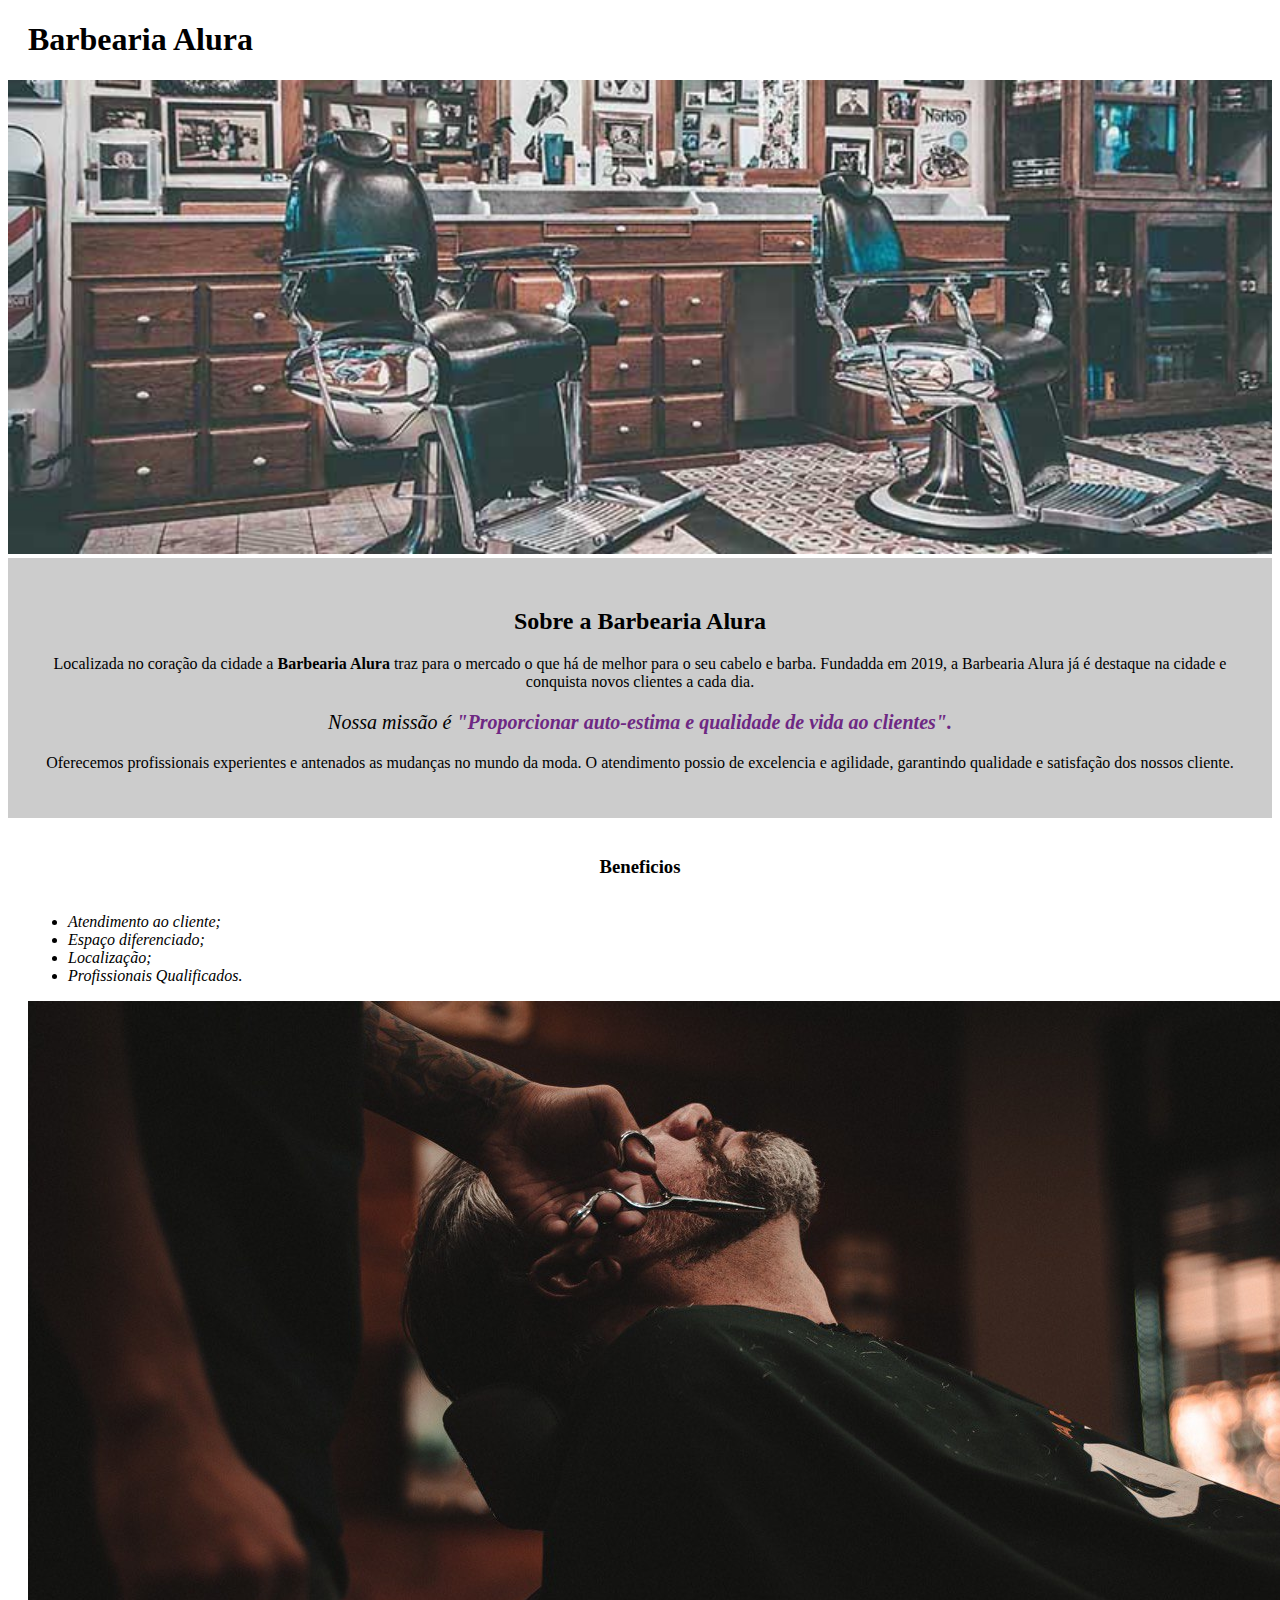
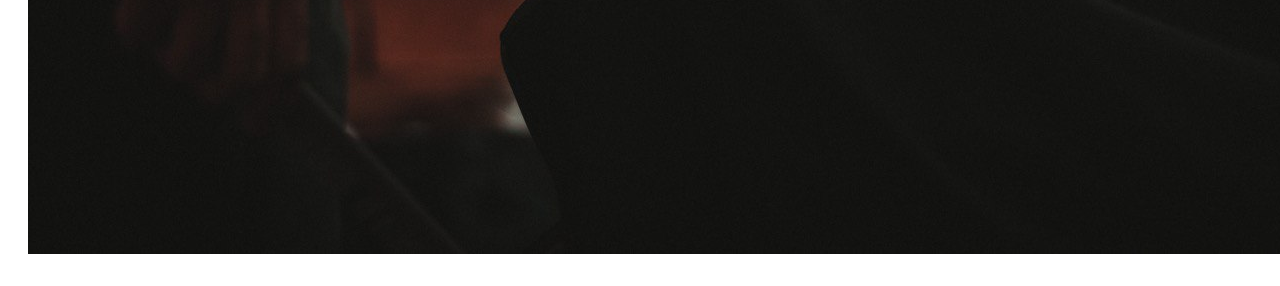
<file: index.html>
<!DOCTYPE html>
<html lang="en">
<head>
    <meta charset="UTF-8">
    <meta http-equiv="X-UA-Compatible" content="IE=edge">
    <meta name="viewport" content="width=device-width, initial-scale=1.0">
    <link rel="stylesheet" href="style.css">
    <title>Barbearia Alura</title>
</head>
<body>
    <header>
        <h1 class="titulo-principal">Barbearia Alura</h1>
    </header>

    <img id="banner" src="banner.jpg"> 

    <div class="principal">
        <h2 class="titulo-centralizado">Sobre a Barbearia Alura</h2>

        <p>Localizada no coração da cidade  a <strong>Barbearia Alura</strong> traz para o mercado o que há de melhor 
        para o seu cabelo e barba. Fundadda em 2019, a Barbearia Alura já é destaque na cidade e conquista novos 
        clientes a cada dia.</p>    

        <p id="missao"><em>Nossa missão é <strong>"Proporcionar auto-estima e qualidade de vida ao clientes".</em></strong></p>

        <p>Oferecemos profissionais experientes e antenados as mudanças no mundo da moda. 
            O atendimento possio de excelencia e agilidade, 
            garantindo qualidade e satisfação dos nossos cliente.</p>

    </div>

    <div class="beneficios">
        <h3 class="titulo-centralizado">Beneficios</h3>

        <ul>
            <li class="itens">Atendimento ao cliente;</li>
            <li class="itens">Espaço diferenciado;</li>
            <li class="itens">Localização;</li>
            <li class="itens">Profissionais Qualificados.</li>
        </ul>

        <img src="beneficios.jpg" class="imagembeneficios">
    </div>

</body>
</html>
</file>
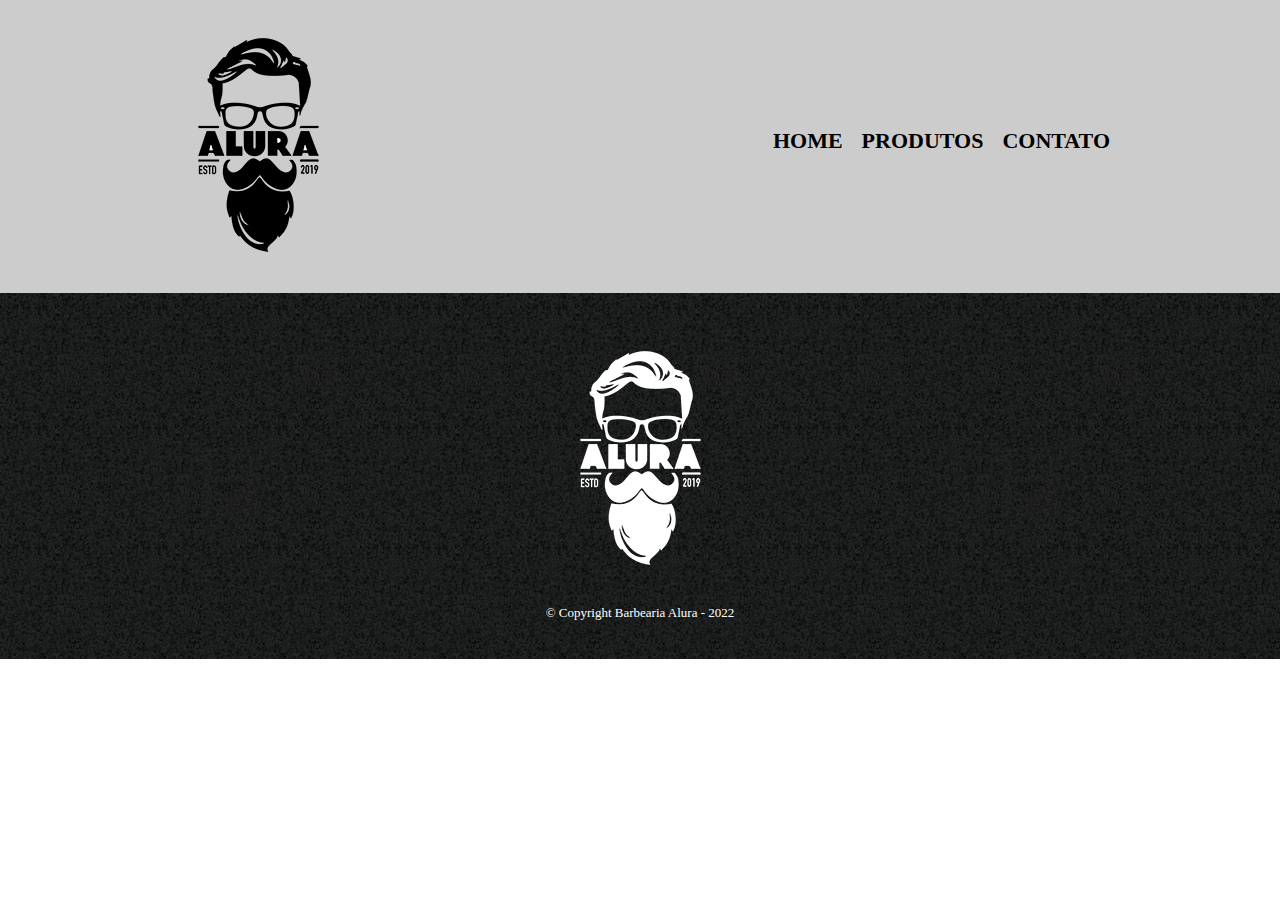
<file: contato.html>
<!DOCTYPE html>
<html lang="pt-br">
<head>
    <meta charset="UTF-8">
    <meta http-equiv="X-UA-Compatible" content="IE=edge">
    <meta name="viewport" content="width=device-width, initial-scale=1.0">
    <link rel="stylesheet" href="reset.css">
    <link rel="stylesheet" href="produtos.css">
    <title>Produtos - Barberia Alura</title>
</head>
<body>
    
    <header>
        <div class="caixa">
            <h1><img src="logo.png" alt="Logo Barberia"></h1>
            
            <nav>
                <ul class="navegacao">
                    <li><a href="index.html">Home</a></li>
                    <li><a href="produtos.html">Produtos</a></li>
                    <li><a href="contato.html">Contato</a></li>
                </ul>
            </nav>
    </div>
    </header>

    <main>  

    </main>

    <footer>
        <img src="logo-branco.png" alt="">
        <p class="copyright">&#169; Copyright Barbearia Alura - 2022</p>
    </footer>
</body>
</html>
</file>
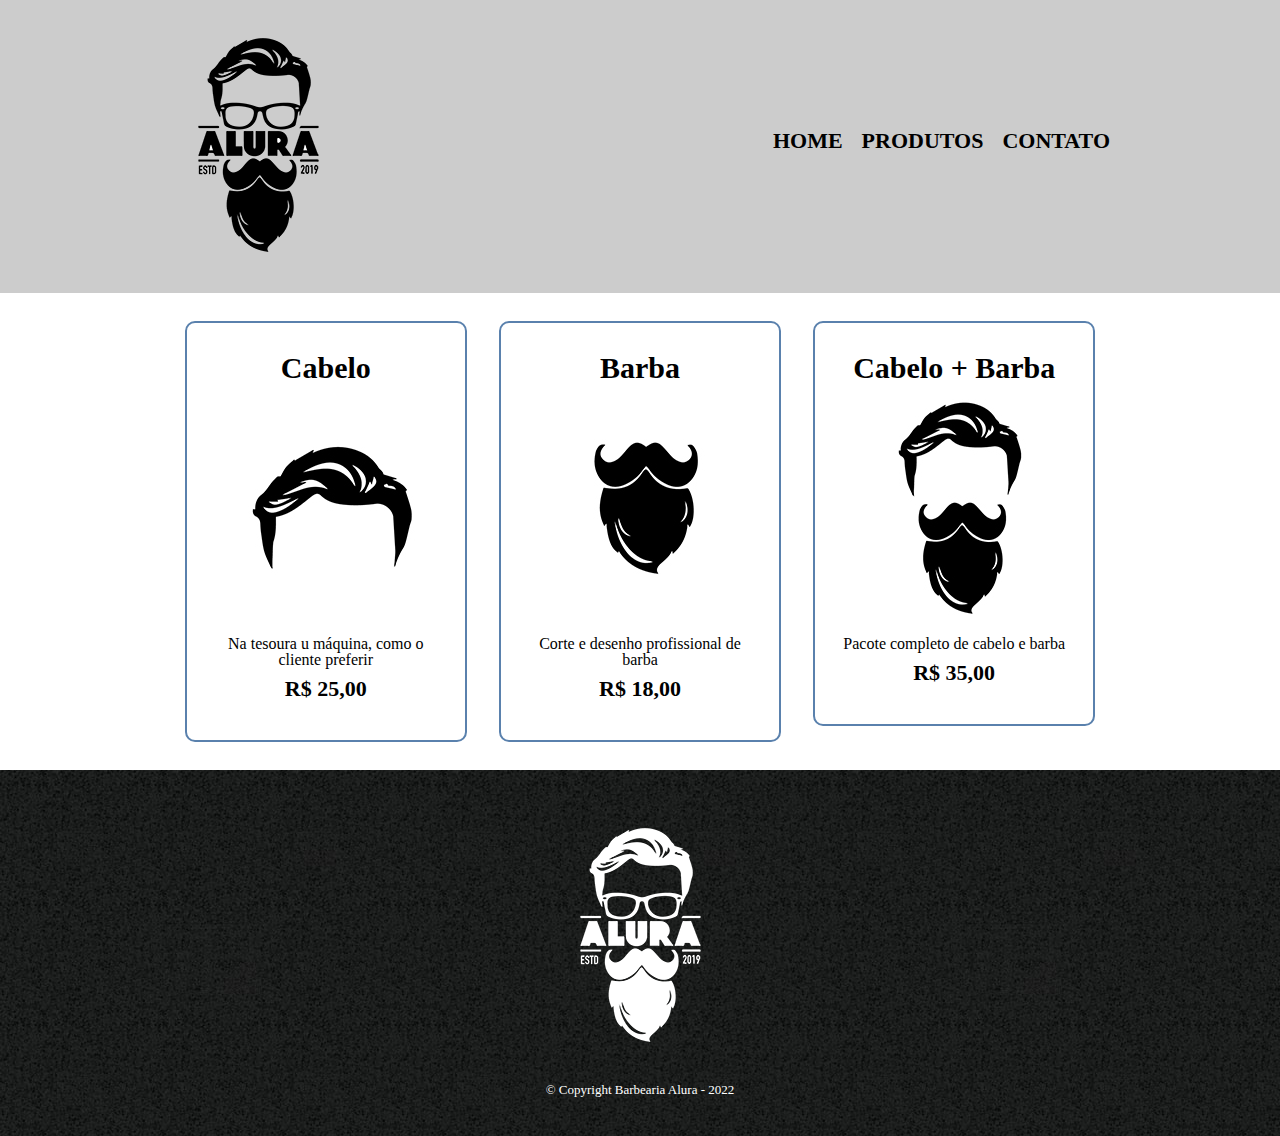
<file: produtos.html>
<!DOCTYPE html>
<html lang="pt-br">
<head>
    <meta charset="UTF-8">
    <meta http-equiv="X-UA-Compatible" content="IE=edge">
    <meta name="viewport" content="width=device-width, initial-scale=1.0">
    <link rel="stylesheet" href="reset.css">
    <link rel="stylesheet" href="produtos.css">
    <title>Produtos - Barberia Alura</title>
</head>
<body>
    
    <header>
        <div class="caixa">
            <h1><img src="logo.png" alt="Logo Barberia"></h1>
            
            <nav>
                <ul class="navegacao">
                    <li><a href="index.html">Home</a></li>
                    <li><a href="produtos.html">Produtos</a></li>
                    <li><a href="contato.html">Contato</a></li>
                </ul>
            </nav>
    </div>
    </header>

    <main>
        <ul class="produtos">
            <li>
                <h2>Cabelo</h2>
                <img src="cabelo.jpg" alt="">
                <p>Na tesoura u máquina, como o cliente preferir</p>
                <p class="produto-preco">R$ 25,00</p>
            </li>
            <li>
                <h2>Barba</h2>
                <img src="barba.jpg" alt="">
                <p>Corte e desenho profissional de barba</p>
                <p class="produto-preco">R$ 18,00</p>
            </li>
            <li>
                <h2>Cabelo + Barba</h2>
                <img src="cabelo+barba.jpg">
                <p>Pacote completo de cabelo e barba</p>
                <p class="produto-preco">R$ 35,00</p>
            </li>
        </ul>        
    </main>

    <footer>
        <img src="logo-branco.png" alt="">
        <p class="copyright">&#169; Copyright Barbearia Alura - 2022</p>
    </footer>
</body>
</html>
</file>
<file: style.css>
#banner {
    width: 100%;
}

.principal {
    background:#ccc;
    padding: 30px;
}


.titulo-principal {
    padding-left: 20px;
}

.titulo-centralizado {
    text-align: center
}

p {
    text-align: center;
}

#missao {
    font-size: 20px;
}

em strong{
    color: rgb(110, 40, 131);
}

.itens {
    font-style: italic;
}

.beneficios {
    background-color: white;
    padding: 20px;
}

ul {
    display: inline-block;
    vertical-align: top;
    width: 20%;
    margin-right: 15%;
}

.imgbeneficios {
    width: 50%;
}
</file>
<file: produtos.css>
header {
    background-color: #cccccc;
    padding: 20px 0; /*espaçamento interno*/


}

.caixa {
    position: relative;
    width: 940px;
    margin: 0 auto;
}

nav {
    position: absolute;
    top: 110px;
    right: 0;
}

nav li {
    display: inline;
    margin: 0 0 0 15px;
}

nav a {
    text-transform: uppercase; /*texto em maiúsculo*/
    color: black;
    font-weight: bold; /*peso da letra(grossura)*/
    font-size: 22px;
    text-decoration: none;
}

nav a:hover {
    color:#C78C19;
    text-decoration: underline;

}

.produtos {
    width: 940px;
    margin: 28px auto;
    text-align: center;
    border-radius: 10px;
}

.produtos li {
    display: inline-block;
    text-align: center;
    width: 30%;
    vertical-align: top;
    margin: 0 1.5%;
    padding: 30px 20px;
    box-sizing: border-box;
    border: 2px solid rgb(90, 129, 173);
    border-radius: 10px;
}

.produtos li:hover {
    border-color: #C78C19; /*realça a borda do item*/
}

.produtos li:active {
    border-color: #088C19;    
}

.produtos li:hover h2 {
    font-size: 34px;
}

.produtos h2 {
    font-size: 30px;
    font-weight: bold;
}

.produto-descricao {
    font-size: 18px;
}

.produto-preco {
    font-size: 22px;
    font-weight: bold;
    margin: 10px;
}

footer{
    text-align: center;
    background: url("bg.jpg");
    padding: 40px 0;
}

.copyright {
    color: white;
    font-size: 13px;
    margin: 20px 0 0;
}
/*hover: quando o usuario passa o mouse sobre o elemento*/
/*active: quando um elemento está sendo ativado pelo usuario*/
</file>
